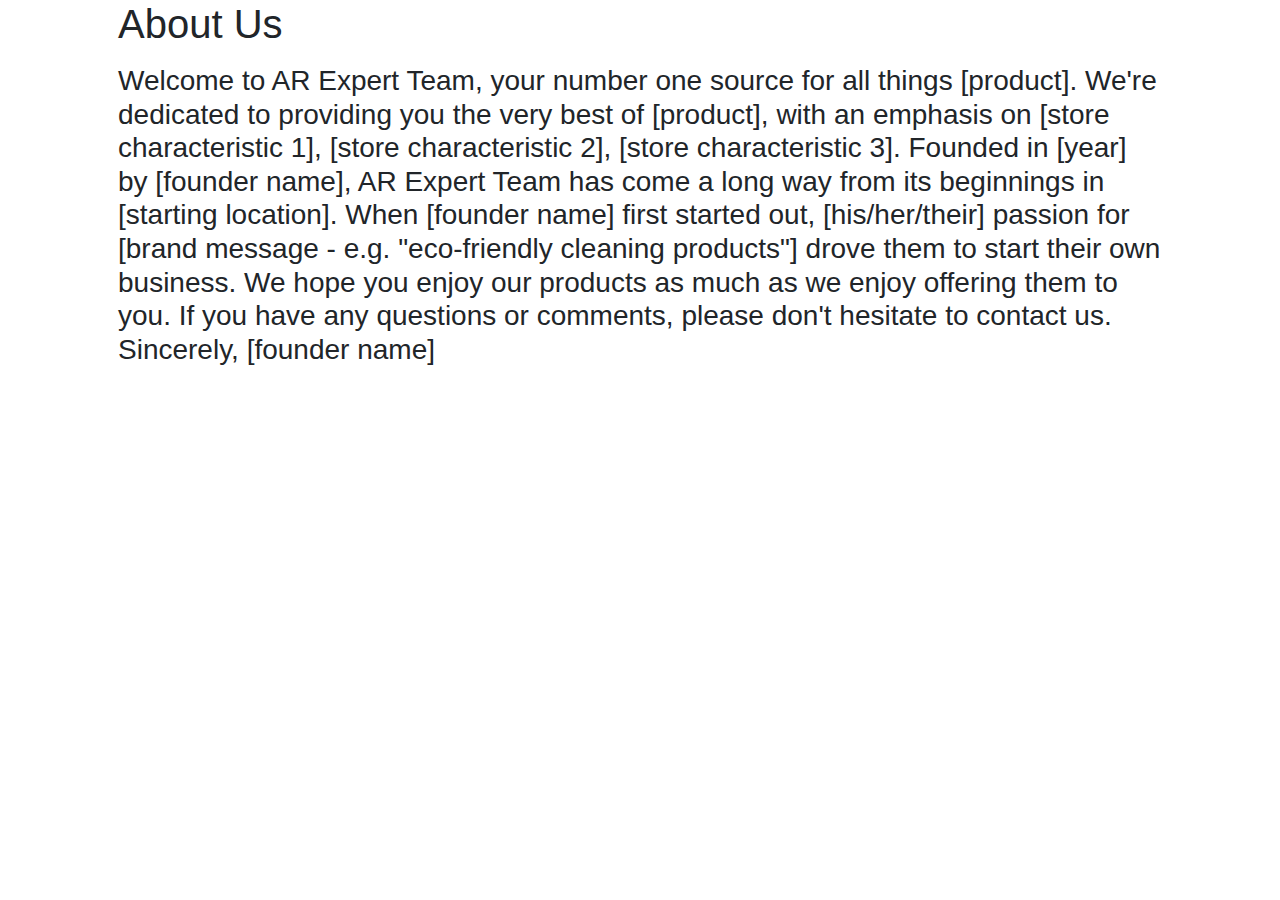
<file: aboutus.html>
<!DOCTYPE html>
<html lang="en">
<head>
  <meta charset="UTF-8">
  <meta name="viewport" content="width=device-width, initial-scale=1.0">
  <meta http-equiv="X-UA-Compatible" content="ie=edge">
  <link media="all" type="text/css" rel="stylesheet" href="https://stackpath.bootstrapcdn.com/bootstrap/4.4.1/css/bootstrap.min.css">
  <title>AboutUs</title>
</head>
<body>

  <div class="container px-5 py-24 mx-auto flex">

    <div class="lg:w-1/3 md:w-1/2 bg-white rounded-lg p-8 flex flex-col md:ml-auto w-full mt-10 md:mt-0 relative z-10 shadow-md">
      <h1>About Us</h1>
      <p><h3>Welcome to AR Expert Team, your number one source for all things [product]. We're dedicated to providing you the very best of [product], with an emphasis on [store characteristic 1], [store characteristic 2], [store characteristic 3].

Founded in [year] by [founder name], AR Expert Team has come a long way from its beginnings in [starting location]. When [founder name] first started out, [his/her/their] passion for [brand message - e.g. "eco-friendly cleaning products"] drove them to start their own business.

We hope you enjoy our products as much as we enjoy offering them to you. If you have any questions or comments, please don't hesitate to contact us.

Sincerely,

[founder name]</h3></p>

  </div>
</section>
</body>
</html>
</file>
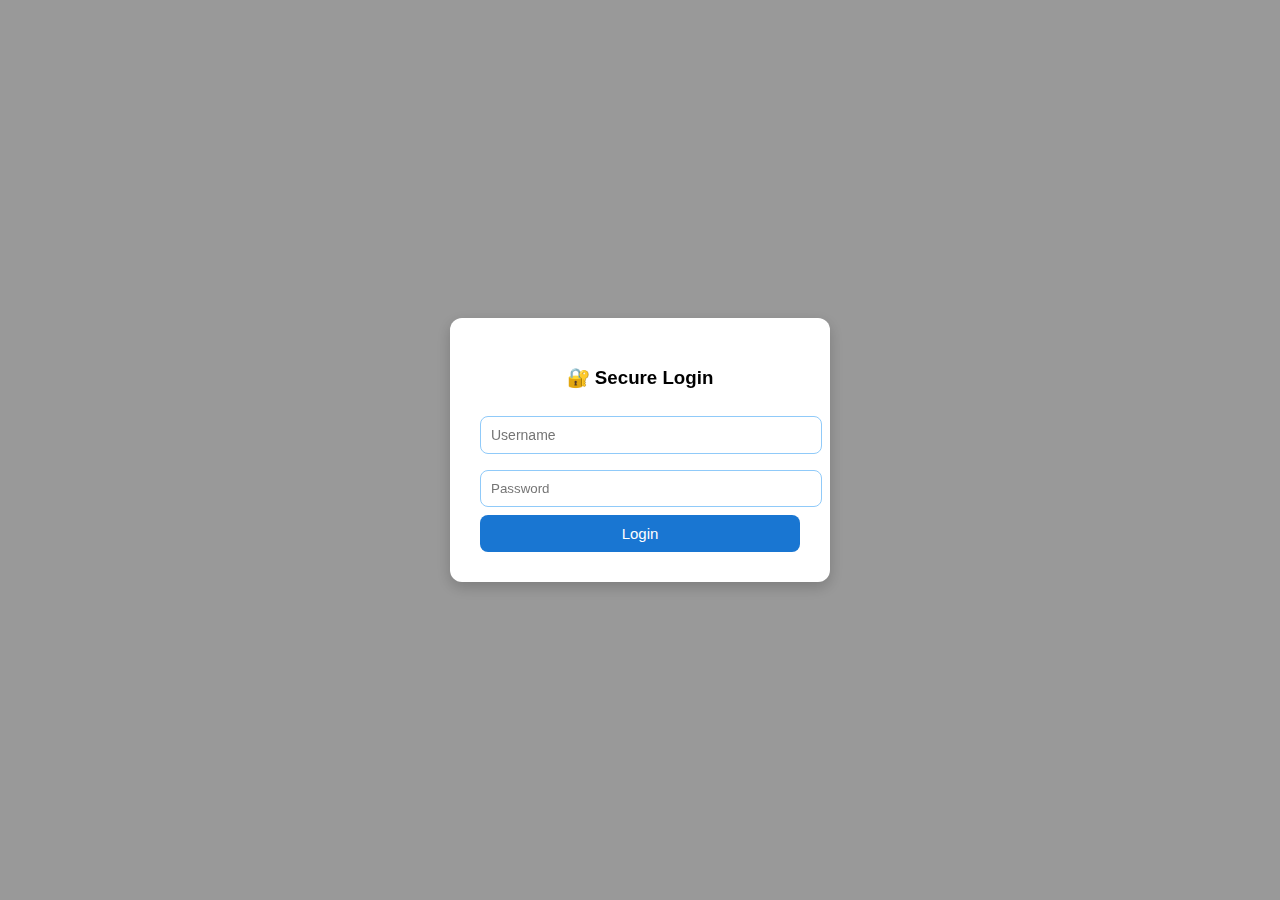
<file: lakharasamaj/houseinquiry.html>
<!DOCTYPE html>
<html lang="en">
<head>
<meta charset="UTF-8">
<title>Student Portal (Secure Login)</title>
<meta name="viewport" content="width=device-width, initial-scale=1">
<style>
  body {
    font-family: "Segoe UI", sans-serif;
    background: linear-gradient(135deg, #e3f2fd, #bbdefb);
    margin: 0;
    padding: 0;
  }

  /* ====== LOGIN MODAL ====== */
  #loginModal {
    position: fixed;
    top: 0; left: 0;
    width: 100%; height: 100%;
    background: rgba(0,0,0,0.4);
    display: flex;
    align-items: center;
    justify-content: center;
    z-index: 1000;
  }
  #loginBox {
    background: white;
    padding: 30px;
    border-radius: 12px;
    width: 320px;
    text-align: center;
    box-shadow: 0 5px 15px rgba(0,0,0,0.2);
  }
  #loginBox input {
    width: 100%;
    padding: 10px;
    margin: 8px 0;
    border: 1px solid #90caf9;
    border-radius: 8px;
  }
  #loginBox button {
    background: #1976d2;
    color: white;
    border: none;
    padding: 10px;
    width: 100%;
    border-radius: 8px;
    cursor: pointer;
    transition: 0.3s;
  }
  #loginBox button:hover {
    background: #0d47a1;
  }

  /* ====== MAIN CONTAINER ====== */
  .container {
    max-width: 450px;
    background: #fff;
    margin: 40px auto;
    padding: 25px 30px;
    border-radius: 15px;
    box-shadow: 0 5px 15px rgba(0,0,0,0.15);
    display: none; /* Hidden until login */
  }
  h2 {
    text-align: center;
    color: #1565c0;
    margin-bottom: 20px;
  }
  form, .search-section {
    display: flex;
    flex-direction: column;
    gap: 12px;
  }
  input[type="text"], input[type="date"], input[type="file"] {
    padding: 10px;
    border: 1px solid #90caf9;
    border-radius: 8px;
    font-size: 14px;
  }
  button {
    background: #1976d2;
    color: #fff;
    border: none;
    padding: 12px;
    border-radius: 8px;
    font-size: 15px;
    cursor: pointer;
    transition: 0.3s;
  }
  button:hover {
    background: #0d47a1;
  }
  hr { margin: 25px 0; border: 0; border-top: 2px solid #e3f2fd; }

  #output {
    margin-top: 20px;
    background: #e3f2fd;
    border-radius: 10px;
    padding: 15px;
    font-size: 14px;
  }
  img {
    border-radius: 8px;
    margin-top: 8px;
  }

  /* Progress bar */
  #progress {
    width: 0%;
    height: 5px;
    background: #2196f3;
    border-radius: 5px;
    transition: width 0.4s ease;
    margin-top: 8px;
  }
  .progress-container {
    width: 100%;
    background: #cfe2ff;
    border-radius: 5px;
    overflow: hidden;
    margin-top: 5px;
  }

  @media (max-width: 600px) {
    .container { margin: 20px; padding: 20px; }
    h2 { font-size: 20px; }
    button { font-size: 14px; padding: 10px; }
  }
</style>
</head>
<body>

<!-- 🟢 LOGIN MODAL -->
<div id="loginModal">
  <div id="loginBox">
    <h3>🔐 Secure Login</h3>
    <input type="text" id="username" placeholder="Username" required>
    <input type="password" id="password" placeholder="Password" required>
    <button onclick="checkLogin()">Login</button>
  </div>
</div>

<!-- 🟢 MAIN PAGE CONTENT -->
<div class="container" id="mainContent">
  <h2>Student Portal</h2>

  <form id="uploadForm">
    <input type="text" id="name" placeholder="Name" required>
    <input type="text" id="fathername" placeholder="Father Name">
    <input type="date" id="dob">
    <input type="text" id="adharno" placeholder="Aadhaar No" required>
    <input type="text" id="mobile" placeholder="Mobile No">
    <input type="file" id="photo" accept="image/*">
    <input type="file" id="pdf" accept="application/pdf">
    <button type="button" onclick="addData()">➕ Add Data</button>
    <div class="progress-container"><div id="progress"></div></div>
  </form>

  <hr>

  <div class="search-section">
    <input type="text" id="searchAdhar" placeholder="Enter Aadhaar No">
    <button onclick="searchData()">🔍 Search</button>
  </div>

  <div id="output"></div>
</div>

<script>
const api = "https://script.google.com/macros/s/AKfycbxzwiCoiXbFF_k8DqMu9UK6R_SMBdU4CSjocA94ihXJ8QmLWAuw94S-EjHQyzhhRzLUpA/exec";
const progressBar = document.getElementById("progress");

/* 🔐 LOGIN SYSTEM */
async function checkLogin() {
  const user = document.getElementById("username").value.trim();
  const pass = document.getElementById("password").value.trim();

  if (!user || !pass) return alert("Enter both username and password!");

  try {
    const res = await fetch(api, {
      method: "POST",
      body: JSON.stringify({ action: "login", username: user, password: pass })
    });
    const data = await res.json();

    if (data.success) {
      document.getElementById("loginModal").style.display = "none";
      document.getElementById("mainContent").style.display = "block";
    } else {
      alert("Invalid credentials! Please try again.");
    }
  } catch (err) {
    alert("Login error: " + err.message);
  }
}

/* 🔄 Progress Bar */
function startProgress() {
  progressBar.style.width = "10%";
  setTimeout(() => progressBar.style.width = "60%", 100);
}
function endProgress() {
  progressBar.style.width = "100%";
  setTimeout(() => progressBar.style.width = "0%", 800);
}

/* 🟢 Aadhaar Input Mask */
document.addEventListener("DOMContentLoaded", () => {
  const adharInput = document.getElementById("adharno");
  const searchAdharInput = document.getElementById("searchAdhar");
  const applyMask = input => {
    input.addEventListener("input", e => {
      let value = e.target.value.replace(/\D/g, "");
      if (value.length > 12) value = value.slice(0, 12);
      const parts = [];
      for (let i = 0; i < value.length; i += 4) parts.push(value.slice(i, i + 4));
      e.target.value = parts.join("-");
    });
  };
  if (adharInput) applyMask(adharInput);
  if (searchAdharInput) applyMask(searchAdharInput);
});


// 🟢 Add Data
async function addData() {
  try {
    startProgress();

    const photo = document.getElementById("photo").files[0];
    const pdf = document.getElementById("pdf").files[0];
    const toBase64 = f => new Promise((r, j) => {
      const reader = new FileReader();
      reader.onload = () => r(reader.result);
      reader.onerror = j;
      reader.readAsDataURL(f);
    });

    const body = {
      action: "add",
      name: document.getElementById("name").value.trim(),
      fathername: document.getElementById("fathername").value.trim(),
      dob: document.getElementById("dob").value,
      adharno: document.getElementById("adharno").value.replace(/\D/g, ""), // mask remove
      mobile: document.getElementById("mobile").value.trim(),
      photoBase64: photo ? await toBase64(photo) : "",
      pdfBase64: pdf ? await toBase64(pdf) : "",
    };

    const res = await fetch(api, { method: "POST", body: JSON.stringify(body) });
    const data = await res.json();
    alert(data.message || data.error);

    // ✅ Reset form after insert
    document.getElementById("name").value = "";
    document.getElementById("fathername").value = "";
    document.getElementById("dob").value = "";
    document.getElementById("adharno").value = "";
    document.getElementById("mobile").value = "";
    document.getElementById("photo").value = "";
    document.getElementById("pdf").value = "";

  } catch (err) {
    alert("Error: " + err.message);
  } finally {
    endProgress();
  }
}

// 🔍 Search Data
async function searchData() {
  try {
    startProgress();
    const adhar = document.getElementById("searchAdhar").value.replace(/\D/g, "");
    if (!adhar) return alert("Please enter Aadhaar number!");

    const res = await fetch(api, {
      method: "POST",
      body: JSON.stringify({ action: "search", adharno: adhar })
    });
    const data = await res.json();

    if (!data.success) return alert(data.error);

    const r = data.record;
    let dobValue = r.dob;
    if (dobValue) {
      const dateObj = new Date(dobValue);
      dateObj.setDate(dateObj.getDate() + 1);
      dobValue = dateObj.toISOString().split("T")[0];
    }

    document.getElementById("output").innerHTML = `
      <div class="result-card">
        <p><b>Name:</b> <input id="up_name" value="${r.name}"></p>
        <p><b>Father:</b> <input id="up_father" value="${r.fathername}"></p>
        <p><b>DOB:</b> <input type="date" id="up_dob" value="${dobValue}"></p>
        <p><b>Mobile:</b> <input id="up_mobile" value="${r.mobile}"></p>
        <img src="${r.photoUrl}" width="100" alt="photo"><br>
        <a href="${r.pdfUrl}" target="_blank">📄 View PDF</a><br><br>
        <input type="file" id="newPhoto"><br>
        <input type="file" id="newPDF"><br><br>
        <button onclick="updateData('${r.adharno}')">🔁 Update</button>
        <button onclick="deleteData('${r.adharno}')">🗑️ Delete</button>
      </div>
    `;
  } catch (err) {
    alert("Error: " + err.message);
  } finally {
    endProgress();
  }
}

// 🔁 Update Data
async function updateData(adharno) {
  try {
    startProgress();
    const toBase64 = f => new Promise((r, j) => {
      const reader = new FileReader();
      reader.onload = () => r(reader.result);
      reader.onerror = j;
      reader.readAsDataURL(f);
    });

    const photoFile = document.getElementById("newPhoto").files[0];
    const pdfFile = document.getElementById("newPDF").files[0];

    const body = {
      action: "update",
      adharno,
      name: document.getElementById("up_name").value.trim(),
      fathername: document.getElementById("up_father").value.trim(),
      dob: document.getElementById("up_dob").value,
      mobile: document.getElementById("up_mobile").value.trim(),
      photoBase64: photoFile ? await toBase64(photoFile) : "",
      pdfBase64: pdfFile ? await toBase64(pdfFile) : "",
    };

    const res = await fetch(api, { method: "POST", body: JSON.stringify(body) });
    const data = await res.json();
    alert(data.message || data.error);

    // ✅ Clear update form after success
    document.getElementById("output").innerHTML = "";
    document.getElementById("searchAdhar").value = "";

  } catch (err) {
    alert("Error: " + err.message);
  } finally {
    endProgress();
  }
}

// 🗑️ Delete Data
async function deleteData(adharno) {
  if (!confirm("Delete permanently?")) return;
  try {
    startProgress();
    const res = await fetch(api, {
      method: "POST",
      body: JSON.stringify({ action: "delete", adharno })
    });
    const data = await res.json();
    alert(data.message || data.error);
    document.getElementById("output").innerHTML = "";
    document.getElementById("searchAdhar").value = "";
  } catch (err) {
    alert("Error: " + err.message);
  } finally {
    endProgress();
  }
}
</script>
</body>
</html>
</file>
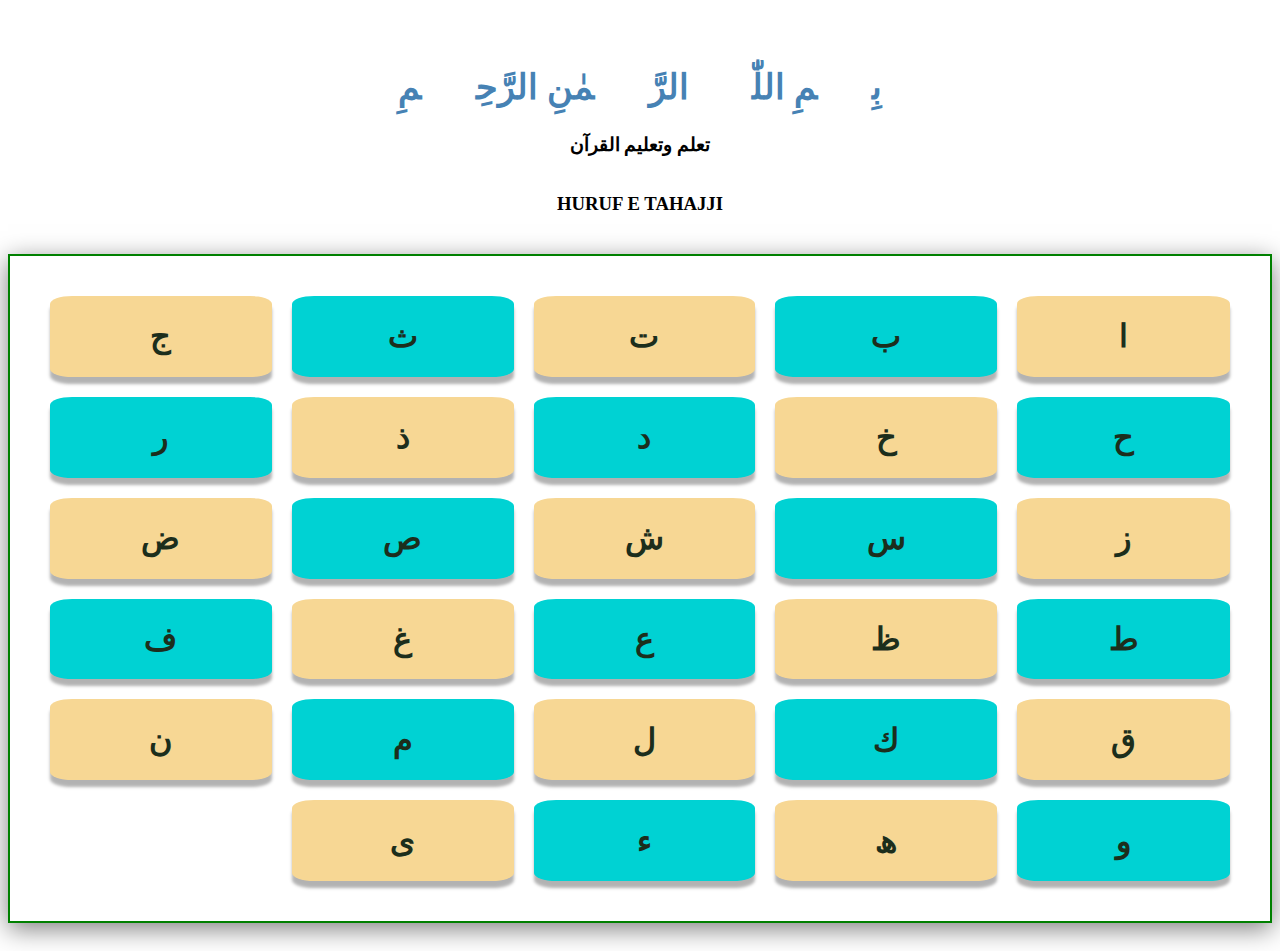
<file: lakharasamaj/Hurufe.html>
<!DOCTYPE html>
<html lang="en">
<head>
    <meta charset="UTF-8">
    <meta name="viewport" content="width=device-width, initial-scale=1.0">
    <title>Hurufe Tahajji</title>
    <style>

    /* end for check your receipt */
    :root{
      --main-color: #10ac84;
      --sec-color: green;
      --tahjji-one : #f7d794;
      --tahjji-two : #00d2d3;
      --tahjjiback :#c8d6e5;
      --heading-two :#4682b4;
    }

    
    .services{
        background-size: 1000px;
        background-position: center;
    }
    .services-heading{
        margin-top: 60px;
        display: flex;
        justify-content: center;
        align-items: center;
        text-align: center;
        flex-direction: column;
    }
    .services-heading h2:hover {
        color: red;
        cursor: pointer;
    }
    .services-heading h2{
        line-height: 55px;
        font-size: 2.2rem;
        color:var(--heading-two);
        letter-spacing: 1px;
        font-weight: 700;
        margin: 0px;
    }
    .services-heading p{
        font-size: 1rem;
        color:#777474;
        width:50%;
    }
   
       
    
    /* Add Zoom Animation */
    .animate {
      -webkit-animation: animatezoom 0.6s;
      animation: animatezoom 0.6s;
    }
    
    .hurufetahajji{
      /* background: var(--tahjjiback); */
      width: auto;
      top: 0;
      margin: 20px auto;
      box-shadow: 0 .4rem 1.5rem rgba(0,0,0,.5);
      padding: 40px 40px 40px 40px;
      display: grid;
      grid-template-columns: repeat(5, minmax(auto, 250px));
      align-items: center;
      justify-content: center;
        /* grid-template-rows: repeat(4, 45px); */
      /* grid-template-row: repeat(4,minmax(177px,177px,177px,177px)); */
    
      grid-gap: 20px;
      text-align: center;
      /* grid-auto-rows: 1.58; */
      /* justify-content:  space-between;*/
      border: 2px solid var(--sec-color);
    
    }
    #image1{
      position: absolute;
      top: 0;
      left: 0;
      background-image: url("https://jahid6292.github.io/aetmyweb/fezanech/makhariz/1aleef.png");
      background-repeat: no-repeat;
      background-size: auto;
      background-size:  cover;
      object-fit: contain;
      /* width: 150px;
      height: 150px; */
      /* transform: rotate(0deg); */
      transition: all ease 0.9s;
    }
    
    .thstyle:hover #image1{
      font-size: 20px;
      color:white;
      width: 150px;
      height: 150px;
      transform-origin: top center;
      /* transform: perspective(800px) rotateY(10deg) translate3d(0px, -50px, 5px); */
      transform: perspective(800px) scale(1.5) rotate(180deg);
      box-shadow: 0 .4rem 1.5rem rgba(0,0,0,.5);
      border-radius: 10%;
      opacity: 1;
    
    }
    
    #image2{
      position: absolute;
      top: 0;
      left: 0;
      background-image: url("https://jahid6292.github.io/aetmyweb/fezanech/makhariz/2baa.png");
      background-repeat: no-repeat;
      background-size: auto;
      background-size:  cover;
      object-fit: contain;
      /* width: 150px;
      height: 150px; */
      /* transform: rotate(0deg); */
      transition: all ease 0.9s;
    }
    
    .thstyle:hover #image2{
      font-size: 20px;
      color:white;
      width: 150px;
      height: 150px;
      transform-origin: top center;
      /* transform: perspective(800px) rotateY(10deg) translate3d(0px, -50px, 5px); */
      transform: perspective(800px) scale(1.5) rotate(180deg);
      box-shadow: 0 .4rem 1.5rem rgba(0,0,0,.5);
      border-radius: 10%;
      opacity: 1;
    
    }
    
    
    #image3{
      position: absolute;
      top: 0;
      left: 0;
      background-image: url("https://jahid6292.github.io/aetmyweb/fezanech/makhariz/3taa.png");
      background-repeat: no-repeat;
      background-size: auto;
      background-size:  cover;
      object-fit: contain;
      /* width: 150px;
      height: 150px; */
      /* transform: rotate(0deg); */
      transition: all ease 0.9s;
    }
    
    .thstyle:hover #image3{
      font-size: 20px;
      color:white;
      width: 150px;
      height: 150px;
      transform-origin: top center;
      /* transform: perspective(800px) rotateY(10deg) translate3d(0px, -50px, 5px); */
      transform: perspective(800px) scale(1.5) rotate(180deg);
      box-shadow: 0 .4rem 1.5rem rgba(0,0,0,.5);
      border-radius: 10%;
      opacity: 1;
    
    }
    
    
    #image4{
      position: absolute;
      top: 0;
      left: 0;
      background-image: url("https://jahid6292.github.io/aetmyweb/fezanech/makhariz/4thaa.png");
      background-repeat: no-repeat;
      background-size: auto;
      background-size:  cover;
      object-fit: contain;
      /* width: 150px;
      height: 150px; */
      /* transform: rotate(0deg); */
      transition: all ease 0.9s;
    }
    
    .thstyle:hover #image4{
      font-size: 20px;
      color:white;
      width: 150px;
      height: 150px;
      transform-origin: top center;
      /* transform: perspective(800px) rotateY(10deg) translate3d(0px, -50px, 5px); */
      transform: perspective(800px) scale(1.5) rotate(180deg);
      box-shadow: 0 .4rem 1.5rem rgba(0,0,0,.5);
      border-radius: 10%;
      opacity: 1;
    
    }
    
    
    #image5{
      position: absolute;
      top: 0;
      left: 0;
      background-image: url("https://jahid6292.github.io/aetmyweb/fezanech/makhariz/5zeem.png");
      background-repeat: no-repeat;
      background-size: auto;
      background-size:  cover;
      object-fit: contain;
      /* width: 150px;
      height: 150px; */
      /* transform: rotate(0deg); */
      transition: all ease 0.9s;
    }
    
    .thstyle:hover #image5{
      font-size: 20px;
      color:white;
      width: 150px;
      height: 150px;
      transform-origin: top center;
      /* transform: perspective(800px) rotateY(10deg) translate3d(0px, -50px, 5px); */
      transform: perspective(800px) scale(1.5) rotate(180deg);
      box-shadow: 0 .4rem 1.5rem rgba(0,0,0,.5);
      border-radius: 10%;
      opacity: 1;
    
    }
    
    
    #image6{
      position: absolute;
      top: 0;
      left: 0;
      background-image: url("https://jahid6292.github.io/aetmyweb/fezanech/makhariz/6haa.png");
      background-repeat: no-repeat;
      background-size: auto;
      background-size:  cover;
      object-fit: contain;
      /* width: 150px;
      height: 150px; */
      /* transform: rotate(0deg); */
      transition: all ease 0.9s;
    }
    
    .thstyle:hover #image6{
      font-size: 20px;
      color:white;
      width: 150px;
      height: 150px;
      transform-origin: top center;
      /* transform: perspective(800px) rotateY(10deg) translate3d(0px, -50px, 5px); */
      transform: perspective(800px) scale(1.5) rotate(180deg);
      box-shadow: 0 .4rem 1.5rem rgba(0,0,0,.5);
      border-radius: 10%;
      opacity: 1;
    
    }
    
    
    #image7{
      position: absolute;
      top: 0;
      left: 0;
      background-image: url("https://jahid6292.github.io/aetmyweb/fezanech/makhariz/7khaa.png");
      background-repeat: no-repeat;
      background-size: auto;
      background-size:  cover;
      object-fit: contain;
      /* width: 150px;
      height: 150px; */
      /* transform: rotate(0deg); */
      transition: all ease 0.9s;
    }
    
    .thstyle:hover #image7{
      font-size: 20px;
      color:white;
      width: 150px;
      height: 150px;
      transform-origin: top center;
      /* transform: perspective(800px) rotateY(10deg) translate3d(0px, -50px, 5px); */
      transform: perspective(800px) scale(1.5) rotate(180deg);
      box-shadow: 0 .4rem 1.5rem rgba(0,0,0,.5);
      border-radius: 10%;
      opacity: 1;
    
    }
    
    
    #image8{
      position: absolute;
      top: 0;
      left: 0;
      background-image: url("https://jahid6292.github.io/aetmyweb/fezanech/makhariz/8daal.png");
      background-repeat: no-repeat;
      background-size: auto;
      background-size:  cover;
      object-fit: contain;
      /* width: 150px;
      height: 150px; */
      /* transform: rotate(0deg); */
      transition: all ease 0.9s;
    }
    
    .thstyle:hover #image8{
      font-size: 20px;
      color:white;
      width: 150px;
      height: 150px;
      transform-origin: top center;
      /* transform: perspective(800px) rotateY(10deg) translate3d(0px, -50px, 5px); */
      transform: perspective(800px) scale(1.5) rotate(180deg);
      box-shadow: 0 .4rem 1.5rem rgba(0,0,0,.5);
      border-radius: 10%;
      opacity: 1;
    
    }
    
    
    #image9{
      position: absolute;
      top: 0;
      left: 0;
      background-image: url("https://jahid6292.github.io/aetmyweb/fezanech/makhariz/9zaa.png");
      background-repeat: no-repeat;
      background-size: auto;
      background-size:  cover;
      object-fit: contain;
      /* width: 150px;
      height: 150px; */
      /* transform: rotate(0deg); */
      transition: all ease 0.9s;
    }
    
    .thstyle:hover #image9{
      font-size: 20px;
      color:white;
      width: 150px;
      height: 150px;
      transform-origin: top center;
      /* transform: perspective(800px) rotateY(10deg) translate3d(0px, -50px, 5px); */
      transform: perspective(800px) scale(1.5) rotate(180deg);
      box-shadow: 0 .4rem 1.5rem rgba(0,0,0,.5);
      border-radius: 10%;
      opacity: 1;
    
    }
    
    
    #image10{
      position: absolute;
      top: 0;
      left: 0;
      background-image: url("https://jahid6292.github.io/aetmyweb/fezanech/makhariz/91raa.png");
      background-repeat: no-repeat;
      background-size: auto;
      background-size:  cover;
      object-fit: contain;
      /* width: 150px;
      height: 150px; */
      /* transform: rotate(0deg); */
      transition: all ease 0.9s;
    }
    
    .thstyle:hover #image10{
      font-size: 20px;
      color:white;
      width: 150px;
      height: 150px;
      transform-origin: top center;
      /* transform: perspective(800px) rotateY(10deg) translate3d(0px, -50px, 5px); */
      transform: perspective(800px) scale(1.5) rotate(180deg);
      box-shadow: 0 .4rem 1.5rem rgba(0,0,0,.5);
      border-radius: 10%;
      opacity: 1;
    
    }
    
    #image11{
      position: absolute;
      top: 0;
      left: 0;
      background-image: url("https://jahid6292.github.io/aetmyweb/fezanech/makhariz/92jhee.png");
      background-repeat: no-repeat;
      background-size: auto;
      background-size:  cover;
      object-fit: contain;
      /* width: 150px;
      height: 150px; */
      /* transform: rotate(0deg); */
      transition: all ease 0.9s;
    }
    
    .thstyle:hover #image11{
      font-size: 20px;
      color:white;
      width: 150px;
      height: 150px;
      transform-origin: top center;
      /* transform: perspective(800px) rotateY(10deg) translate3d(0px, -50px, 5px); */
      transform: perspective(800px) scale(1.5) rotate(180deg);
      box-shadow: 0 .4rem 1.5rem rgba(0,0,0,.5);
      border-radius: 10%;
      opacity: 1;
    
    }
    
    #image12{
      position: absolute;
      top: 0;
      left: 0;
      background-image: url("https://jahid6292.github.io/aetmyweb/fezanech/makhariz/93seen.png");
      background-repeat: no-repeat;
      background-size: auto;
      background-size:  cover;
      object-fit: contain;
      /* width: 150px;
      height: 150px; */
      /* transform: rotate(0deg); */
      transition: all ease 0.9s;
    }
    
    .thstyle:hover #image12{
      font-size: 20px;
      color:white;
      width: 150px;
      height: 150px;
      transform-origin: top center;
      /* transform: perspective(800px) rotateY(10deg) translate3d(0px, -50px, 5px); */
      transform: perspective(800px) scale(1.5) rotate(180deg);
      box-shadow: 0 .4rem 1.5rem rgba(0,0,0,.5);
      border-radius: 10%;
      opacity: 1;
    
    }
    
    #image13{
      position: absolute;
      top: 0;
      left: 0;
      background-image: url("https://jahid6292.github.io/aetmyweb/fezanech/makhariz/94sheen.png");
      background-repeat: no-repeat;
      background-size: auto;
      background-size:  cover;
      object-fit: contain;
      /* width: 150px;
      height: 150px; */
      /* transform: rotate(0deg); */
      transition: all ease 0.9s;
    }
    
    .thstyle:hover #image13{
      font-size: 20px;
      color:white;
      width: 150px;
      height: 150px;
      transform-origin: top center;
      /* transform: perspective(800px) rotateY(10deg) translate3d(0px, -50px, 5px); */
      transform: perspective(800px) scale(1.5) rotate(180deg);
      box-shadow: 0 .4rem 1.5rem rgba(0,0,0,.5);
      border-radius: 10%;
      opacity: 1;
    
    }
    
    #image14{
      position: absolute;
      top: 0;
      left: 0;
      background-image: url("https://jahid6292.github.io/aetmyweb/fezanech/makhariz/95suad.png");
      background-repeat: no-repeat;
      background-size: auto;
      background-size:  cover;
      object-fit: contain;
      /* width: 150px;
      height: 150px; */
      /* transform: rotate(0deg); */
      transition: all ease 0.9s;
    }
    
    .thstyle:hover #image14{
      font-size: 20px;
      color:white;
      width: 150px;
      height: 150px;
      transform-origin: top center;
      /* transform: perspective(800px) rotateY(10deg) translate3d(0px, -50px, 5px); */
      transform: perspective(800px) scale(1.5) rotate(180deg);
      box-shadow: 0 .4rem 1.5rem rgba(0,0,0,.5);
      border-radius: 10%;
      opacity: 1;
    
    }
    
    #image15{
      position: absolute;
      top: 0;
      left: 0;
      background-image: url("https://jahid6292.github.io/aetmyweb/fezanech/makhariz/96duad.png");
      background-repeat: no-repeat;
      background-size: auto;
      background-size:  cover;
      object-fit: contain;
      /* width: 150px;
      height: 150px; */
      /* transform: rotate(0deg); */
      transition: all ease 0.9s;
    }
    
    .thstyle:hover #image15{
      font-size: 20px;
      color:white;
      width: 150px;
      height: 150px;
      transform-origin: top center;
      /* transform: perspective(800px) rotateY(10deg) translate3d(0px, -50px, 5px); */
      transform: perspective(800px) scale(1.5) rotate(180deg);
      box-shadow: 0 .4rem 1.5rem rgba(0,0,0,.5);
      border-radius: 10%;
      opacity: 1;
    
    }
    
    #image16{
      position: absolute;
      top: 0;
      left: 0;
      background-image: url("https://jahid6292.github.io/aetmyweb/fezanech/makhariz/97taan.png");
      background-repeat: no-repeat;
      background-size: auto;
      background-size:  cover;
      object-fit: contain;
      /* width: 150px;
      height: 150px; */
      /* transform: rotate(0deg); */
      transition: all ease 0.9s;
    }
    
    .thstyle:hover #image16{
      font-size: 20px;
      color:white;
      width: 150px;
      height: 150px;
      transform-origin: top center;
      /* transform: perspective(800px) rotateY(10deg) translate3d(0px, -50px, 5px); */
      transform: perspective(800px) scale(1.5) rotate(180deg);
      box-shadow: 0 .4rem 1.5rem rgba(0,0,0,.5);
      border-radius: 10%;
      opacity: 1;
    
    }
    
    #image17{
      position: absolute;
      top: 0;
      left: 0;
      background-image: url("https://jahid6292.github.io/aetmyweb/fezanech/makhariz/98zhaa.png");
      background-repeat: no-repeat;
      background-size: auto;
      background-size:  cover;
      object-fit: contain;
      /* width: 150px;
      height: 150px; */
      /* transform: rotate(0deg); */
      transition: all ease 0.9s;
    }
    
    .thstyle:hover #image17{
      font-size: 20px;
      color:white;
      width: 150px;
      height: 150px;
      transform-origin: top center;
      /* transform: perspective(800px) rotateY(10deg) translate3d(0px, -50px, 5px); */
      transform: perspective(800px) scale(1.5) rotate(180deg);
      box-shadow: 0 .4rem 1.5rem rgba(0,0,0,.5);
      border-radius: 10%;
      opacity: 1;
    
    }
    
    #image18{
      position: absolute;
      top: 0;
      left: 0;
      background-image: url("https://jahid6292.github.io/aetmyweb/fezanech/makhariz/99aen.png");
      background-repeat: no-repeat;
      background-size: auto;
      background-size:  cover;
      object-fit: contain;
      /* width: 150px;
      height: 150px; */
      /* transform: rotate(0deg); */
      transition: all ease 0.9s;
    }
    
    .thstyle:hover #image18{
      font-size: 20px;
      color:white;
      width: 150px;
      height: 150px;
      transform-origin: top center;
      /* transform: perspective(800px) rotateY(10deg) translate3d(0px, -50px, 5px); */
      transform: perspective(800px) scale(1.5) rotate(180deg);
      box-shadow: 0 .4rem 1.5rem rgba(0,0,0,.5);
      border-radius: 10%;
      opacity: 1;
    
    }
    
    #image19{
      position: absolute;
      top: 0;
      left: 0;
      background-image: url("https://jahid6292.github.io/aetmyweb/fezanech/makhariz/991gain.png");
      background-repeat: no-repeat;
      background-size: auto;
      background-size:  cover;
      object-fit: contain;
      /* width: 150px;
      height: 150px; */
      /* transform: rotate(0deg); */
      transition: all ease 0.9s;
    }
    
    .thstyle:hover #image19{
      font-size: 20px;
      color:white;
      width: 150px;
      height: 150px;
      transform-origin: top center;
      /* transform: perspective(800px) rotateY(10deg) translate3d(0px, -50px, 5px); */
      transform: perspective(800px) scale(1.5) rotate(180deg);
      box-shadow: 0 .4rem 1.5rem rgba(0,0,0,.5);
      border-radius: 10%;
      opacity: 1;
    
    }
    
    #image20{
      position: absolute;
      top: 0;
      left: 0;
      background-image: url("https://jahid6292.github.io/aetmyweb/fezanech/makhariz/992faa.png");
      background-repeat: no-repeat;
      background-size: auto;
      background-size:  cover;
      object-fit: contain;
      /* width: 150px;
      height: 150px; */
      /* transform: rotate(0deg); */
      transition: all ease 0.9s;
    }
    
    .thstyle:hover #image20{
      font-size: 20px;
      color:white;
      width: 150px;
      height: 150px;
      transform-origin: top center;
      /* transform: perspective(800px) rotateY(10deg) translate3d(0px, -50px, 5px); */
      transform: perspective(800px) scale(1.5) rotate(180deg);
      box-shadow: 0 .4rem 1.5rem rgba(0,0,0,.5);
      border-radius: 10%;
      opacity: 1;
    
    }
    
    #image21{
      position: absolute;
      top: 0;
      left: 0;
      background-image: url("https://jahid6292.github.io/aetmyweb/fezanech/makhariz/993quaf.png");
      background-repeat: no-repeat;
      background-size: auto;
      background-size:  cover;
      object-fit: contain;
      /* width: 150px;
      height: 150px; */
      /* transform: rotate(0deg); */
      transition: all ease 0.9s;
    }
    
    .thstyle:hover #image21{
      font-size: 20px;
      color:white;
      width: 150px;
      height: 150px;
      transform-origin: top center;
      /* transform: perspective(800px) rotateY(10deg) translate3d(0px, -50px, 5px); */
      transform: perspective(800px) scale(1.5) rotate(180deg);
      box-shadow: 0 .4rem 1.5rem rgba(0,0,0,.5);
      border-radius: 10%;
      opacity: 1;
    
    }
    
    #image22{
      position: absolute;
      top: 0;
      left: 0;
      background-image: url("https://jahid6292.github.io/aetmyweb/fezanech/makhariz/994qaaf.png");
      background-repeat: no-repeat;
      background-size: auto;
      background-size:  cover;
      object-fit: contain;
      /* width: 150px;
      height: 150px; */
      /* transform: rotate(0deg); */
      transition: all ease 0.9s;
    }
    
    .thstyle:hover #image22{
      font-size: 20px;
      color:white;
      width: 150px;
      height: 150px;
      transform-origin: top center;
      /* transform: perspective(800px) rotateY(10deg) translate3d(0px, -50px, 5px); */
      transform: perspective(800px) scale(1.5) rotate(180deg);
      box-shadow: 0 .4rem 1.5rem rgba(0,0,0,.5);
      border-radius: 10%;
      opacity: 1;
    
    }
    
    #image23{
      position: absolute;
      top: 0;
      left: 0;
      background-image: url("https://jahid6292.github.io/aetmyweb/fezanech/makhariz/995laam.png");
      background-repeat: no-repeat;
      background-size: auto;
      background-size:  cover;
      object-fit: contain;
      /* width: 150px;
      height: 150px; */
      /* transform: rotate(0deg); */
      transition: all ease 0.9s;
    }
    
    .thstyle:hover #image23{
      font-size: 20px;
      color:white;
      width: 150px;
      height: 150px;
      transform-origin: top center;
      /* transform: perspective(800px) rotateY(10deg) translate3d(0px, -50px, 5px); */
      transform: perspective(800px) scale(1.5) rotate(180deg);
      box-shadow: 0 .4rem 1.5rem rgba(0,0,0,.5);
      border-radius: 10%;
      opacity: 1;
    
    }
    
    #image24{
      position: absolute;
      top: 0;
      left: 0;
      background-image: url("https://jahid6292.github.io/aetmyweb/fezanech/makhariz/996meem.png");
      background-repeat: no-repeat;
      background-size: auto;
      background-size:  cover;
      object-fit: contain;
      /* width: 150px;
      height: 150px; */
      /* transform: rotate(0deg); */
      transition: all ease 0.9s;
    }
    
    .thstyle:hover #image24{
      font-size: 20px;
      color:white;
      width: 150px;
      height: 150px;
      transform-origin: top center;
      /* transform: perspective(800px) rotateY(10deg) translate3d(0px, -50px, 5px); */
      transform: perspective(800px) scale(1.5) rotate(180deg);
      box-shadow: 0 .4rem 1.5rem rgba(0,0,0,.5);
      border-radius: 10%;
      opacity: 1;
    
    }
    
    #image25{
      position: absolute;
      top: 0;
      left: 0;
      background-image: url("https://jahid6292.github.io/aetmyweb/fezanech/makhariz/997noon.png");
      background-repeat: no-repeat;
      background-size: auto;
      background-size:  cover;
      object-fit: contain;
      /* width: 150px;
      height: 150px; */
      /* transform: rotate(0deg); */
      transition: all ease 0.9s;
    }
    
    .thstyle:hover #image25{
      font-size: 20px;
      color:white;
      width: 150px;
      height: 150px;
      transform-origin: top center;
      /* transform: perspective(800px) rotateY(10deg) translate3d(0px, -50px, 5px); */
      transform: perspective(800px) scale(1.5) rotate(180deg);
      box-shadow: 0 .4rem 1.5rem rgba(0,0,0,.5);
      border-radius: 10%;
      opacity: 1;
    
    }
    
    #image26{
      position: absolute;
      top: 0;
      left: 0;
      background-image: url("https://jahid6292.github.io/aetmyweb/fezanech/makhariz/9991waaow.png");
      background-repeat: no-repeat;
      background-size: auto;
      background-size:  cover;
      object-fit: contain;
      /* width: 150px;
      height: 150px; */
      /* transform: rotate(0deg); */
      transition: all ease 0.9s;
    }
    
    .thstyle:hover #image26{
      font-size: 20px;
      color:white;
      width: 150px;
      height: 150px;
      transform-origin: top center;
      /* transform: perspective(800px) rotateY(10deg) translate3d(0px, -50px, 5px); */
      transform: perspective(800px) scale(1.5) rotate(180deg);
      box-shadow: 0 .4rem 1.5rem rgba(0,0,0,.5);
      border-radius: 10%;
      opacity: 1;
    
    }
    
    #image27{
      position: absolute;
      top: 0;
      left: 0;
      background-image: url("https://jahid6292.github.io/aetmyweb/fezanech/makhariz/9991waaow.png");
      background-repeat: no-repeat;
      background-size: auto;
      background-size:  cover;
      object-fit: contain;
      /* width: 150px;
      height: 150px; */
      /* transform: rotate(0deg); */
      transition: all ease 0.9s;
    }
    
    .thstyle:hover #image27{
      font-size: 20px;
      color:white;
      width: 150px;
      height: 150px;
      transform-origin: top center;
      /* transform: perspective(800px) rotateY(10deg) translate3d(0px, -50px, 5px); */
      transform: perspective(800px) scale(1.5) rotate(180deg);
      box-shadow: 0 .4rem 1.5rem rgba(0,0,0,.5);
      border-radius: 10%;
      opacity: 1;
    
    }
    
    #image28{
      position: absolute;
      top: 0;
      left: 0;
      background-image: url("https://jahid6292.github.io/aetmyweb/fezanech/makhariz/998dochashmiha.png");
      background-repeat: no-repeat;
      background-size: auto;
      background-size:  cover;
      object-fit: contain;
      /* width: 150px;
      height: 150px; */
      /* transform: rotate(0deg); */
      transition: all ease 0.9s;
    }
    
    .thstyle:hover #image28{
      font-size: 20px;
      color:white;
      width: 150px;
      height: 150px;
      transform-origin: top center;
      /* transform: perspective(800px) rotateY(10deg) translate3d(0px, -50px, 5px); */
      transform: perspective(800px) scale(1.5) rotate(180deg);
      box-shadow: 0 .4rem 1.5rem rgba(0,0,0,.5);
      border-radius: 10%;
      opacity: 1;
    
    }
    
    #image29{
      position: absolute;
      top: 0;
      left: 0;
      background-image: url("https://jahid6292.github.io/aetmyweb/fezanech/makhariz/999hamza.png");
      background-repeat: no-repeat;
      background-size: auto;
      background-size:  cover;
      object-fit: contain;
      /* width: 150px;
      height: 150px; */
      /* transform: rotate(0deg); */
      transition: all ease 0.9s;
    }
    
    .thstyle:hover #image29{
      font-size: 20px;
      color:white;
      width: 150px;
      height: 150px;
      transform-origin: top center;
      /* transform: perspective(800px) rotateY(10deg) translate3d(0px, -50px, 5px); */
      transform: perspective(800px) scale(1.5) rotate(180deg);
      box-shadow: 0 .4rem 1.5rem rgba(0,0,0,.5);
      border-radius: 10%;
      opacity: 1;
    
    }
    #image30{
      position: absolute;
      top: 0;
      left: 0;
      background-image: url("https://jahid6292.github.io/aetmyweb/fezanech/makhariz/9992yaa(gairmadda).png");
      background-repeat: no-repeat;
      background-size: auto;
      background-size:  cover;
      object-fit: contain;
      /* width: 150px;
      height: 150px; */
      /* transform: rotate(0deg); */
      transition: all ease 0.9s;
    }
    
    .thstyle:hover #image30{
      font-size: 20px;
      color:white;
      width: 150px;
      height: 150px;
      transform-origin: top center;
      /* transform: perspective(800px) rotateY(10deg) translate3d(0px, -50px, 5px); */
      transform: perspective(800px) scale(1.5) rotate(180deg);
      box-shadow: 0 .4rem 1.5rem rgba(0,0,0,.5);
      border-radius: 10%;
      opacity: 1;

    }
    
    .tahajji1{
      background-color: var(--tahjji-one);
      position: relative;
    }
    .tahajji2{
      background-color: var(--tahjji-two);
    
    }
    .tahajji3{
        background-color: var(--tahjji-one);
    
    }
    .tahajji4{
        background-color: var(--tahjji-two);
    
    }
    .tahajji5{
        background-color: var(--tahjji-one);
    
    }
    .tahajji6{
      background-color: var(--tahjji-two);
    
    }
    .tahajji7{
      background-color: var(--tahjji-one);
    
    }
    .tahajji8{
      background-color: var(--tahjji-two);
    
    }
    .tahajji9{
      background-color: var(--tahjji-one);
    
    }
    .tahajji10{
      background-color: var(--tahjji-two);
    }
    .tahajji11{
      background-color: var(--tahjji-one);
    
    }
    .tahajji12{
      background-color: var(--tahjji-two);
    
    }
    .tahajji13{
        background-color: var(--tahjji-one);
    
    }
    .tahajji14{
        background-color: var(--tahjji-two);
    }
    .tahajji15{
      background-color: var(--tahjji-one);
    
    }
    .tahajji16{
      background-color: var(--tahjji-two);
    
    }
    .tahajji17{
      background-color: var(--tahjji-one);
    
    }
    .tahajji18{
        background-color: var(--tahjji-two);
    
    }
    .tahajji19{
      background-color: var(--tahjji-one);
    }
    .tahajji20{
      background-color: var(--tahjji-two);
    }
    .tahajji21{
        background-color: var(--tahjji-one);
    
    }
    .tahajji22{
        background-color: var(--tahjji-two);
    
    }
    .tahajji23{
        background-color: var(--tahjji-one);
    
    }
    .tahajji24{
      background-color: var(--tahjji-two);
    
    }
    .tahajji25{
      background-color: var(--tahjji-one);
    
    }
    .tahajji26{
        /* background-color: var(--tahjji-two); */
    width: 0;
    }
    .tahajji27{
          background-color: var(--tahjji-one);
    }
    .tahajji28{
      background-color: var(--tahjji-two);
    
    }
    .tahajji29{
      background-color: var(--tahjji-one);
    
    }
    .tahajji30{
      background-color: var(--tahjji-two);
    
    }
    .thstyle{
          border-radius: 10%;
          box-shadow: 0 0.4rem 0.2rem rgba(0,0,0,.3);
          color:#1c2e1c;
          cursor: pointer;
          transition: all ease 0.2s;
    }
    .thstyle:hover{
      transform: perspective(800px) scale(1.1);
      color: red;
    }   
    </style>
</head>
<body>

<!--Hurufe tahajji----------------------->
<audio src="https://jahid6292.github.io/aetmyweb/jamateraza/bismillah.mp3" class='enter' type="audio/mpeg"></audio>
<section class="quraan" id="hurufetahajji1">
<div class="services-heading">
<h2>بِسۡمِ اللّٰہِ الرَّحۡمٰنِ الرَّحِیۡمِ</h2>
<h3>تعلم وتعليم القرآن</h3>
<h3>HURUF E TAHAJJI</h3>
  <div class="hurufetahajji">
    <div class="tahajji1 thstyle">
      <div id="image5"></div>
      <h1>ج</h1>
    </div>
    <div class="tahajji2 thstyle">
      <div id="image4"></div>
      <h1>ث</h1>
    </div>
    <div class="tahajji3 thstyle">
      <div id="image3"></div>
      <h1>ت</h1>
    </div>
    <div class="tahajji4 thstyle">
      <div id="image2"></div>
      <h1>ب</h1>
    </div>
    <div class="tahajji5 thstyle">
      <div id="image1"></div>
      <h1>ا</h1>
    </div>
    <div class="tahajji6 thstyle">
      <div id="image10"></div>
      <h1>ر</h1>
    </div>
    <div class="tahajji7 thstyle">
      <div id="image9"></div>
      <h1>ذ</h1>
    </div>
    <div class="tahajji8 thstyle">
      <div id="image8"></div>
      <h1>د</h1>
    </div>
    <div class="tahajji9 thstyle">
      <div id="image7"></div>
      <h1>خ</h1>
    </div>
    <div class="tahajji10 thstyle">
      <div id="image6"></div>
      <h1>ح</h1>
    </div>
    <div class="tahajji11 thstyle">
      <div id="image15"></div>
      <h1>ض</h1>
    </div>
    <div class="tahajji12 thstyle">
      <div id="image14"></div>
      <h1>ص</h1>
    </div>
    <div class="tahajji13 thstyle">
      <div id="image13"></div>
      <h1>ش</h1>
    </div>
    <div class="tahajji14 thstyle">
      <div id="image12"></div>
      <h1>س</h1>
    </div>
    <div class="tahajji15 thstyle">
      <div id="image11"></div>
      <h1>ز</h1>
    </div>
    <div class="tahajji16 thstyle">
      <div id="image20"></div>
      <h1>ف</h1>
    </div>
    <div class="tahajji17 thstyle">
      <div id="image19"></div>
      <h1>غ</h1>
    </div>
    <div class="tahajji18 thstyle">
      <div id="image18"></div>
      <h1>ع</h1>
    </div>
    <div class="tahajji19 thstyle">
      <div id="image17"></div>
      <h1>ظ</h1>
    </div>
    <div class="tahajji20 thstyle">
      <div id="image16"></div>
      <h1>ط</h1>
    </div>
    <div class="tahajji21 thstyle">
      <div id="image25"></div>
      <h1>ن</h1>
    </div>
    <div class="tahajji22 thstyle">
      <div id="image24"></div>
      <h1>م</h1>
    </div>
    <div class="tahajji23 thstyle">
      <div id="image23"></div>
      <h1>ل</h1>
    </div>
    <div class="tahajji24 thstyle">
      <div id="image22"></div>
      <h1>ك</h1>
    </div>
    <div class="tahajji25 thstyle">
      <div id="image21"></div>
      <h1>ق</h1>
    </div>
    <div class="">
      <h1></h1>
    </div>
    <div class="tahajji27 thstyle">
      <div id="image30"></div>
      <h1>ى</h1>
    </div>
    <div class="tahajji28 thstyle">
      <div id="image29"></div>
      <h1>ء</h1>
    </div>
    <div class="tahajji29 thstyle">
      <div id="image28"></div>
      <h1>ھ</h1>
    </div>
    <div class="tahajji30 thstyle">
      <div id="image27"></div>
      <h1>و</h1>
    </div>
  </div>
</div>
</section>

<script type="text/javascript" src="https://jahid6292.github.io/aetmyweb/jamateraza/js/jamatrazaescript.js"></script>
<!--Google Charts of Funding-->

<script>

let audio = document.querySelector('.quraan .services-heading h2');
let audioArr = document.getElementsByTagName('audio');
// console.log(audioArr[0]);
audio.addEventListener('mouseenter', () =>{
audioArr[0].play();
});



</script>
</body>
</html>
</file>
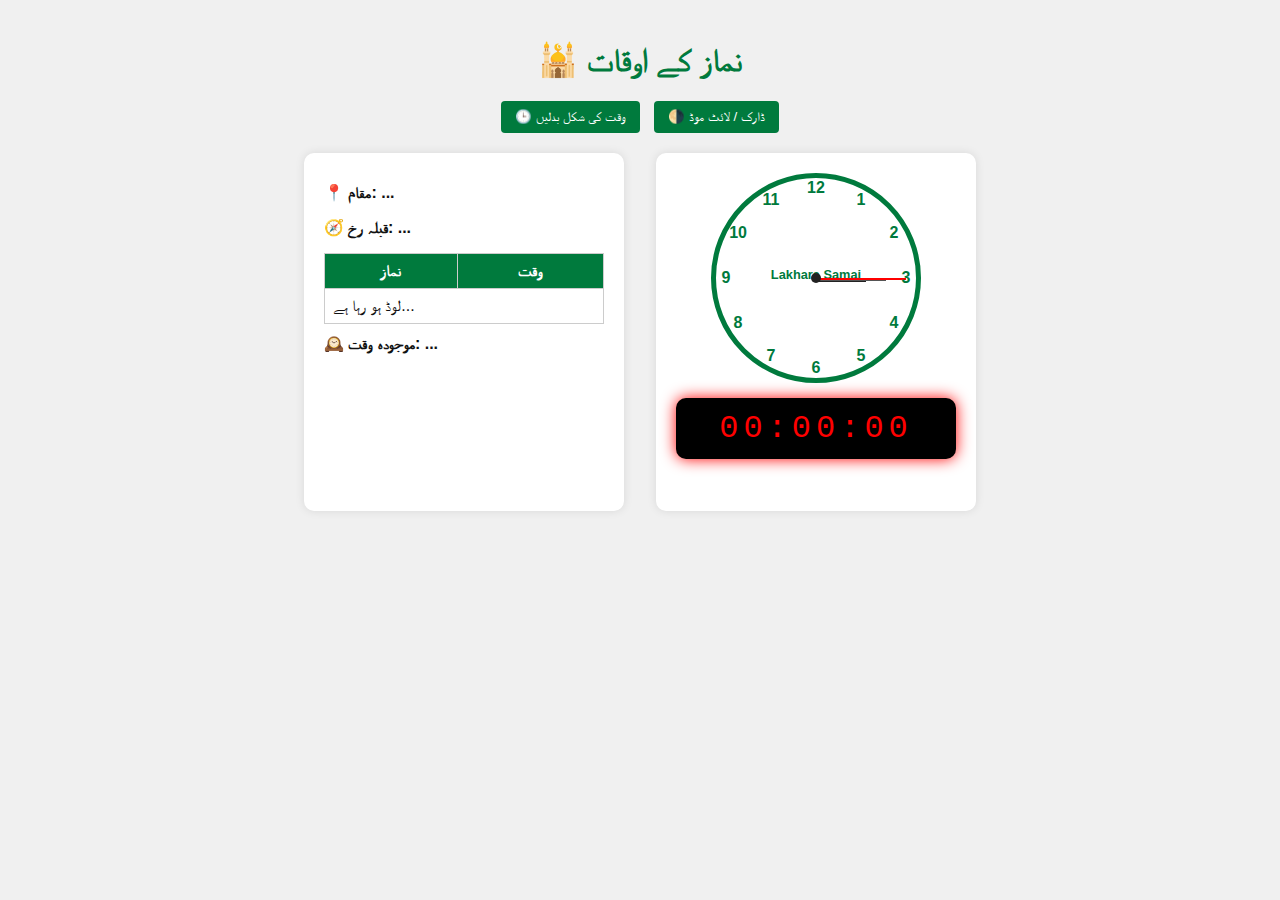
<file: lakharasamaj/namajowkat.html>
<!DOCTYPE html>
<html lang="ur">
<head>
  <meta charset="UTF-8" />
  <meta name="viewport" content="width=device-width, initial-scale=1.0"/>
  <title>نماز کے اوقات</title>
  <style>
    body {
      font-family: sans-serif;
      margin: 0;
      padding: 20px;
      background: #f0f0f0;
      color: #111;
      transition: background 0.5s, color 0.5s;
    }
    .dark-mode {
      background: #121212;
      color: white;
    }
    .container {
      display: flex;
      flex-wrap: wrap;
      justify-content: center;
      gap: 2rem;
      margin-top: 20px;
    }
    .box {
      background: white;
      padding: 20px;
      border-radius: 10px;
      box-shadow: 0 0 10px rgba(0,0,0,0.1);
      min-width: 280px;
      max-width: 320px;
    }
    .dark-mode .box {
      background: #1e1e1e;
    }
    h1 {
      text-align: center;
      color: #007a3d;
    }
    table {
      border-collapse: collapse;
      width: 100%;
    }
    th, td {
      padding: 8px;
      border: 1px solid #ccc;
    }
    th {
      background: #007a3d;
      color: white;
    }
    .clock {
      position: relative;
      width: 200px;
      height: 200px;
      border: 5px solid #007a3d;
      border-radius: 50%;
      margin: auto;
    }
    .hand {
      position: absolute;
      top: 50%;
      left: 50%;
      transform-origin: 0% 50%;
    }
    .hour { width: 50px; height: 4px; background: #222; }
    .minute { width: 70px; height: 3px; background: #555; }
    .second { width: 90px; height: 2px; background: red; }
    .center {
      position: absolute;
      width: 10px;
      height: 10px;
      background: #222;
      border-radius: 50%;
      top: 50%;
      left: 50%;
      transform: translate(-50%, -50%);
    }
    .number {
      position: absolute;
      width: 20px;
      height: 20px;
      text-align: center;
      font-weight: bold;
      color: #007a3d;
      transform: translate(-50%, -50%);
    }
    .brand-name {
      position: absolute;
      top: 48%;
      left: 50%;
      transform: translate(-50%, -50%);
      font-size: 0.8rem;
      color: #007a3d;
      font-weight: bold;
      pointer-events: none;
    }
    .digital-clock {
      margin-top: 15px;
      font-size: 2rem;
      background: black;
      color: red;
      padding: 12px 18px;
      border-radius: 10px;
      text-align: center;
      font-family: 'Courier New', Courier, monospace;
      letter-spacing: 5px;
      box-shadow: 0 0 15px red;
    }
    .dark-mode .digital-clock {
      background: black;
      color: red;
    }
    button {
      padding: 8px 14px;
      margin: 0 5px;
      border: none;
      border-radius: 4px;
      background: #007a3d;
      color: white;
      cursor: pointer;
    }
    .toggle-buttons {
      text-align: center;
      margin-top: 10px;
    }
    #status, #location, #qibla {
      font-weight: bold;
      margin-top: 10px;
    }
.clock {
  position: relative;
  width: 200px;
  height: 200px;
  border: 5px solid #007a3d;
  border-radius: 50%;
  margin: auto;
}

.numbers {
  position: absolute;
  top: 50%;
  left: 50%;
  width: 100%;
  height: 100%;
  transform: translate(-55%, -55%);
}

.numbers .num {
  position: absolute;
  width: 20px;
  height: 20px;
  text-align: center;
  line-height: 20px;
  font-weight: bold;
  color: #007a3d;
  top: 50%;
  left: 50%;
  transform-origin: center -80px; /* 80px radius */
}

/* Position numbers using rotate and translate */
.n1  { transform: rotate(30deg)  translate(0, -90px) rotate(-30deg); }
.n2  { transform: rotate(60deg)  translate(0, -90px) rotate(-60deg); }
.n3  { transform: rotate(90deg)  translate(0, -90px) rotate(-90deg); }
.n4  { transform: rotate(120deg) translate(0, -90px) rotate(-120deg); }
.n5  { transform: rotate(150deg) translate(0, -90px) rotate(-150deg); }
.n6  { transform: rotate(180deg) translate(0, -90px) rotate(-180deg); }
.n7  { transform: rotate(210deg) translate(0, -90px) rotate(-210deg); }
.n8  { transform: rotate(240deg) translate(0, -90px) rotate(-240deg); }
.n9  { transform: rotate(270deg) translate(0, -90px) rotate(-270deg); }
.n10 { transform: rotate(300deg) translate(0, -90px) rotate(-300deg); }
.n11 { transform: rotate(330deg) translate(0, -90px) rotate(-330deg); }
.n12 { transform: rotate(0deg)   translate(0, -90px) rotate(0deg); }
  </style>
</head>
<body>
  <h1>🕌 نماز کے اوقات</h1>

  <div class="toggle-buttons">
    <button onclick="toggleTimeFormat()">🕒 وقت کی شکل بدلیں</button>
    <button onclick="toggleDarkMode()">🌗 ڈارک / لائٹ موڈ</button>
  </div>

  <div class="container">
    <div class="box">
      <p id="location">📍 مقام: ...</p>
      <p id="qibla">🧭 قبلہ رخ: ...</p>
      <table>
        <thead><tr><th>نماز</th><th>وقت</th></tr></thead>
        <tbody id="times"><tr><td colspan="2">لوڈ ہو رہا ہے...</td></tr></tbody>
      </table>
      <p id="status">🕰️ موجودہ وقت: ...</p>
    </div>

    <div class="box">
      <div class="clock" id="analog-clock">
        <div class="brand-name">Lakhara Samaj</div>
        <div class="hand hour" id="hour"></div>
        <div class="hand minute" id="minute"></div>
        <div class="hand second" id="second"></div>
        <div class="center"></div>
         <!-- Clock Numbers Here -->
          <div class="numbers">
  <span class="num n1">1</span>
  <span class="num n2">2</span>
  <span class="num n3">3</span>
  <span class="num n4">4</span>
  <span class="num n5">5</span>
  <span class="num n6">6</span>
  <span class="num n7">7</span>
  <span class="num n8">8</span>
  <span class="num n9">9</span>
  <span class="num n10">10</span>
  <span class="num n11">11</span>
  <span class="num n12">12</span>
  </div>
      </div>
      <p id="digital-clock" class="digital-clock">00:00:00</p>
    </div>
  </div>
  </body>
</html>
</file>
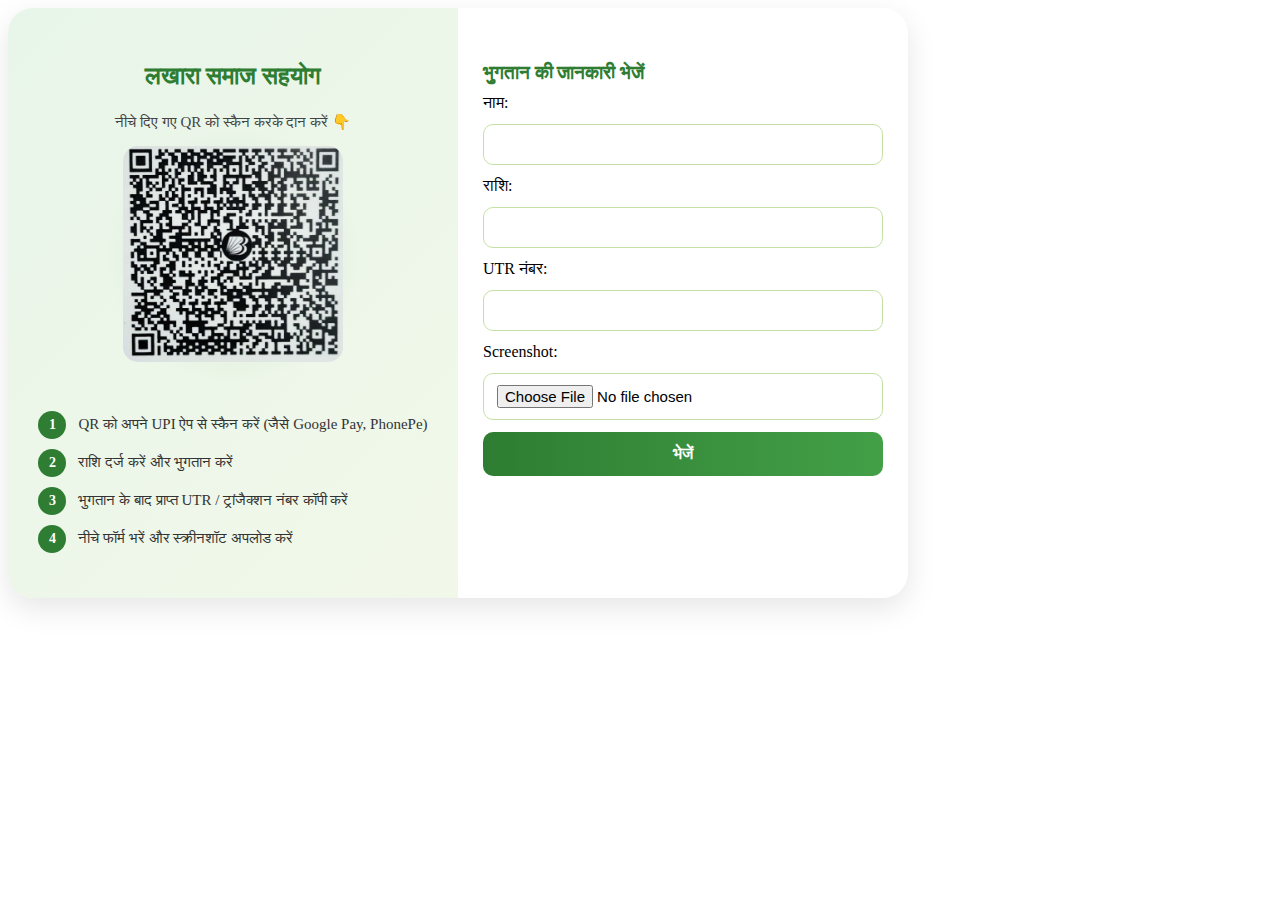
<file: lakharasamaj/newqr.html>
<!DOCTYPE html>
<html lang="hi">
<head>
<meta charset="UTF-8">
<meta name="viewport" content="width=device-width, initial-scale=1.0">
<title>लखारा समाज सहयोग</title>

<style>
@import url('https://fonts.googleapis.com/css2?family=Poppins:wght@400;600&display=swap');

/* Main container */
.container {
  max-width: 900px;
  width: 100%;
  display: grid;
  grid-template-columns: 1fr 1fr;
  background: #fff;
  border-radius: 25px;
  box-shadow: 0 10px 30px rgba(0,0,0,0.1);
  overflow: hidden; /* prevent internal scroll */
}

/* Left + Right sections */
.left, .right {
  padding: 35px 25px;
  box-sizing: border-box;
}

/* Left side */
.left {
  background: linear-gradient(135deg, #e8f5e9, #f1f8e9);
  display: flex;
  flex-direction: column;
  align-items: center;
  justify-content: center;
  animation: floatCard 4s ease-in-out infinite;
}
@keyframes floatCard {
  0%, 100% { transform: translateY(0); }
  50% { transform: translateY(-6px); }
}

.qr {
  position: relative;
  margin-bottom: 20px;
}
.qr::after {
  content: "";
  position: absolute;
  top: 50%; left: 50%;
  width: 260px; height: 260px;
  border-radius: 50%;
  transform: translate(-50%, -50%);
  background: radial-gradient(circle, rgba(46,125,50,0.15), transparent 70%);
  animation: pulse 2s infinite;
}
@keyframes pulse {
  0% { transform: translate(-50%, -50%) scale(1); opacity: 0.6; }
  50% { transform: translate(-50%, -50%) scale(1.1); opacity: 0.3; }
  100% { transform: translate(-50%, -50%) scale(1); opacity: 0.6; }
}
.qr img {
  width: 220px;
  border-radius: 15px;
  z-index: 2;
  position: relative;
}
.left h2 {
  color: #2e7d32;
  margin-bottom: 8px;
  font-weight: 600;
}
.left p {
  color: #444;
  font-size: 15px;
}

/* How to Pay Steps */
.steps {
  margin-top: 25px;
  text-align: left;
}
.step {
  display: flex;
  align-items: center;
  gap: 12px;
  margin-bottom: 10px;
}
.step-icon {
  background: #2e7d32;
  color: #fff;
  width: 28px; height: 28px;
  display: flex; justify-content: center; align-items: center;
  border-radius: 50%;
  font-weight: bold;
  font-size: 14px;
}
.step span {
  color: #333;
  font-size: 15px;
}

/* Right side */
.right h3 {
  color: #2e7d32;
  margin-bottom: 10px;
}
form {
  display: flex;
  flex-direction: column;
  gap: 12px;
}
input, textarea {
  padding: 11px 13px;
  border: 1.5px solid #c5e1a5;
  border-radius: 10px;
  font-size: 15px;
  transition: all 0.3s ease;
}
input:focus {
  border-color: #2e7d32;
  box-shadow: 0 0 6px rgba(46,125,50,0.3);
  outline: none;
}

/* Button */
button {
  background: linear-gradient(90deg, #2e7d32, #43a047);
  color: #fff;
  border: none;
  padding: 13px;
  border-radius: 10px;
  font-weight: 600;
  font-size: 16px;
  cursor: pointer;
  transition: 0.3s;
}
button:hover {
  background: linear-gradient(90deg, #1b5e20, #2e7d32);
  transform: scale(1.03);
}

/* Message Box */
#msg {
  color: #00796b;
  margin-top: 10px;
  font-weight: 500;
  min-height: 22px;
}

/* Loading Dots */
.loading::after {
  content: "•••";
  animation: dots 1.5s infinite;
}
@keyframes dots {
  0% { content: "•"; }
  33% { content: "••"; }
  66% { content: "•••"; }
  100% { content: "•"; }
}

/* Responsive */
@media(max-width: 760px) {
  .container {
    grid-template-columns: 1fr;
  }
  .left, .right {
    padding: 25px;
  }
}
</style>
</head>

<body>
<div class="container">

  <!-- Left side -->
  <div class="left">
    <h2>लखारा समाज सहयोग</h2>
    <p>नीचे दिए गए QR को स्कैन करके दान करें 👇</p>

    <div class="qr">
      <img src="QR.png" alt="QR Code">
    </div>

    <div class="steps">
      <div class="step"><div class="step-icon">1</div><span>QR को अपने UPI ऐप से स्कैन करें (जैसे Google Pay, PhonePe)</span></div>
      <div class="step"><div class="step-icon">2</div><span>राशि दर्ज करें और भुगतान करें</span></div>
      <div class="step"><div class="step-icon">3</div><span>भुगतान के बाद प्राप्त UTR / ट्रांजैक्शन नंबर कॉपी करें</span></div>
      <div class="step"><div class="step-icon">4</div><span>नीचे फॉर्म भरें और स्क्रीनशॉट अपलोड करें</span></div>
    </div>
  </div>

  <!-- Right side -->
  <div class="right">
    <h3>भुगतान की जानकारी भेजें</h3>
    <form id="paymentForm">
  <label>नाम:</label>
  <input type="text" id="name" name="name" required>

  <label>राशि:</label>
  <input type="number" id="amount" name="amount" required>

  <label>UTR नंबर:</label>
  <input type="text" id="utr" name="utr" required>

  <label>Screenshot:</label>
  <input type="file" id="screenshot" name="screenshot" accept="image/*" required>

  <button type="submit">भेजें</button>
</form>

<p id="msg"></p>

  </div>

</div>

<script>
  document.getElementById('paymentForm').addEventListener('submit', async (e) => {
  e.preventDefault();

  const fileInput = document.getElementById('screenshot');
  const file = fileInput.files[0];
  if (!file) return alert("कृपया Screenshot अपलोड करें!");

  const reader = new FileReader();
  reader.onload = async () => {
    const base64Data = reader.result.split(',')[1];

    const payload = {
      name: document.getElementById('name').value,
      amount: document.getElementById('amount').value,
      utr: document.getElementById('utr').value,
      filename: file.name,
      screenshot: base64Data
    };

    console.log("Payload ready to send:", payload);

    const res = await fetch("https://script.google.com/macros/s/AKfycbwwnXiIixhhC3bvR-QMSrqLsmVKEaMhf-yPqvshl0H5NeEkYgpIINoci3UxVl7eu_IzIw/exec", {
      method: "POST",
      headers: { "Content-Type": "application/json" },
      body: JSON.stringify(payload)
    });

    const json = await res.json();
    console.log("Response from server:", json);

    if (json.status === "success") {
      document.getElementById('msg').innerHTML = `✅ जानकारी भेज दी गई!<br><a href="${json.fileUrl}" target="_blank">फोटो देखें</a>`;
    } else {
      document.getElementById('msg').innerText = "⚠️ Error: " + json.message;
    }
  };
  reader.readAsDataURL(file);
});

</script>
</body>
</html>
</file>
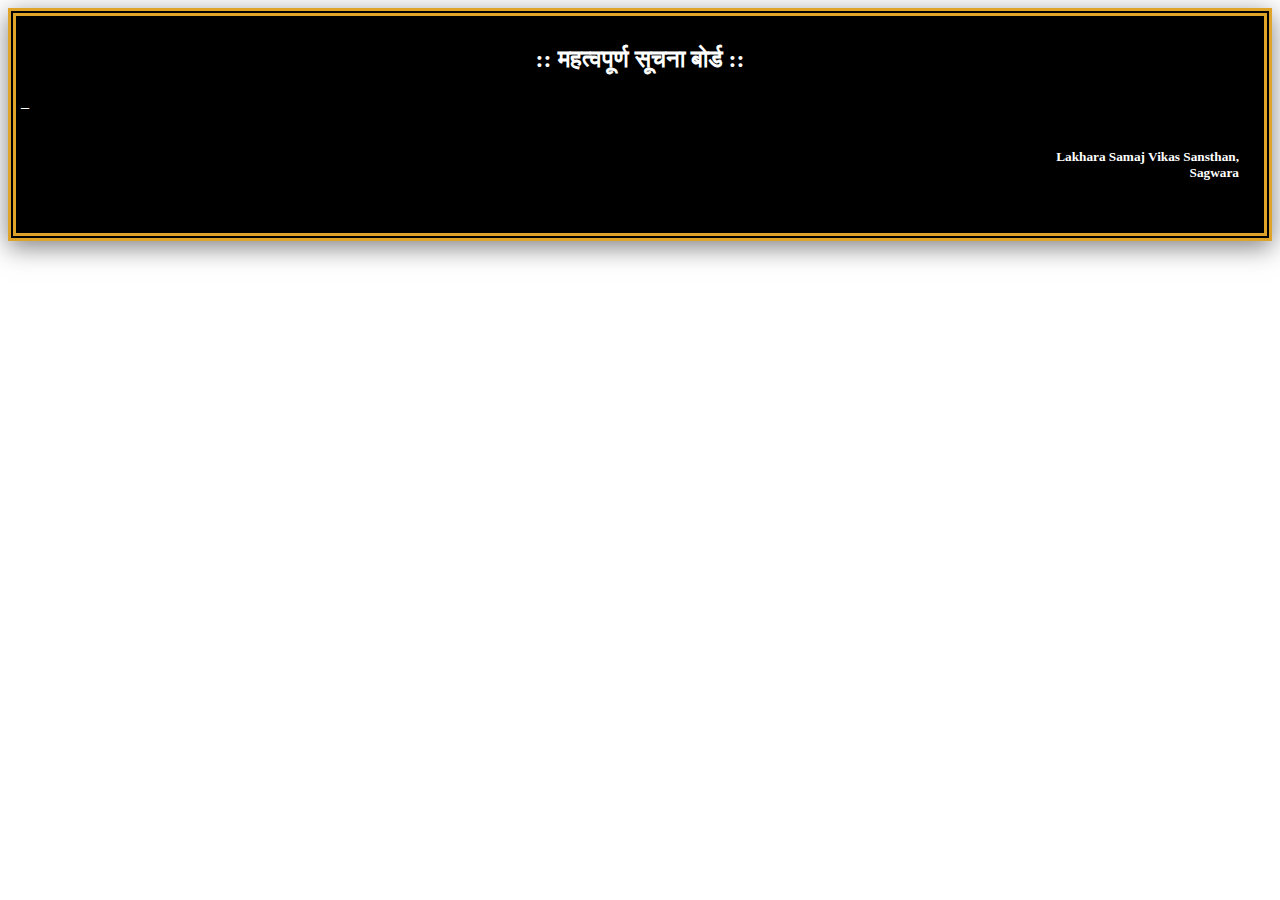
<file: lakharasamaj/noticeboard.html>
<!DOCTYPE html>
<html lang="en">
<head>
    <meta charset="UTF-8">
    <meta name="viewport" content="width=device-width, initial-scale=1.0">
    <title>Notice Board</title>
    <style>
    
    
    .noticeboard{
        border: 8px solid #dfa427;
        box-shadow: 0 0.4rem 1.5rem rgba(0,0,0,.5);
        height: auto;
        background-color: black;
        color: #fff;
        border-style: double;
        padding: 10px 5px;
        padding-bottom: 30px;
    
    }
    .noticeboard h2{
        text-align: center;
    }
    .noticeboard h5{
        text-align: right;
        padding-right: 20px;
    
    }
    @keyframes arrow-animation{
        0%{
            bottom: 70px;
            opacity: 0.2;
        }
        100%{
            bottom: 5px;
            opacity: 1;
        }
    }
    
    
    </style>
</head>
<body>

<!--Students----------------------->
<section class="services" id="suchna-board">
<div class="noticeboard">
      <h2>:: महत्‍वपूर्ण सूचना बोर्ड ::</h2>
      <div class="console-container"><span id="text"></span>
      <div class="console-underscore" id="console">&#95;</div></div>
      <h4 id="noticedate"></h4>
      <h5><span id="headmaster"></span><br />Lakhara Samaj Vikas Sansthan, <br />Sagwara</h5>
</div>
</section>

<script type="text/javascript" src="https://jahid6292.github.io/aetmyweb/jamateraza/js/jamatrazaescript.js"></script>
<!--Google Charts of Funding-->

<script>
suchnaboard121();
function suchnaboard121(){
        // Get the Comettee of Madarsa Details
        fetch('https://script.google.com/macros/s/AKfycbzcGrNR3OpSZP_UssSKxLIw-W7Pyh6nWuRy0LU9xmFLcbQp-w2s9PbZYpjrkjaMc30QoA/exec')
            .then(res => res.json())
            .then(data => {
              var s = data.content;
              // var d = s.slice(-5);
              //console.log(s)
              // const e = new Date(s[3][0]).toDateString();
              // new Date().toLocaleString(undefined, {year: 'numeric', month: '2-digit', day: '2-digit', weekday:"long", hour: '2-digit', hour12: false, minute:'2-digit', second:'2-digit'}), // 'Wednesday, 14/06/2023, 13:43:57'
              // new Date().toLocaleDateString('en-US', {year: 'numeric', month: '2-digit', day: '2-digit'}), // 08/19/2020 (month and day with two digits)
              // new Date().toLocaleDateString('en-ZA'), // 2020/08/19 (year/month/day) notice the different locale
              // new Date().toLocaleDateString('en-CA'), // 2020-08-19 (year-month-day) notice the different locale
              // new Date().toLocaleString("en-US", {timeZone: "America/New_York"}), // 8/19/2020, 9:29:51 AM. (date and time in a specific timezone)
              // new Date().toLocaleString("en-US", {hour: '2-digit', hour12: false, timeZone: "America/New_York"}),  // 09 (just the hour)

              const e = new Date(s[3][0]).toLocaleDateString()

              var notice = s[1];
              var headmaster = document.getElementById('headmaster');
              var todaynoticedate = document.getElementById('noticedate');
              headmaster.innerText = s[2][1]+' ,'+s[3][1]+',';
              todaynoticedate.innerText = 'Date: '+e;
              // consoleText(['हिन्‍दी में','तमाम तलबाओं को इंतेजामिया कमेटी की जानिब से अस्‍सलामु अलैयकुम बाद सलाम कि आप सभी तलबाओं को सूचित किया जाता है कि हम समय समय पर आप सभी की परीक्षा आयोजित करवायेंगे जिसकी सूचना इस वेब साईट पर आपको दी जायेगी अत: आपको सूचित किया जाता है कि आप अपनी पढाई का रिविजन कर लेवे क्‍योकि परीक्षा की तिथि व रोल नम्‍बर आपको जल्‍द इस सूचना बोर्ड पर जारी कर दी जावेगीा'],'text',['white','white','pink','green']);
              consoleText(notice,'text',['white','white','pink','white']);
                  function consoleText(words, id, colors) {
                     if(colors === undefined) colors =['black'];
                     var visible = true;
                     var con = document.getElementById('console');
                     var letterCount = 1;
                     var x = 1;
                     var wainting = false;
                     var target = document.getElementById(id)
                     target.setAttribute('style','color:'+colors[0])
                     window.setInterval(function() {
                       if(letterCount === 0 && wainting=== false){
                         wainting = true;
                         target.innerHTML = words[0].substring(0, letterCount)
                         window.setTimeout(function(){
                           var usedcolor = colors.shift();
                           colors.push(usedcolor);
                           var usedword = words.shift();
                           words.push(usedword);
                           x = 1;
                           target.setAttribute('style','color:'+colors[0])
                           letterCount += x;
                           wainting = false;
                         },3000)
                       }
                       else if(letterCount === words[0].length + 1 && wainting === false )
                       {
                        var repeation = s[7][1];
                         wainting = true;
                         window.setTimeout(function(){
                           x = repeation;
                           letterCount += x;
                           wainting = false;
                         }, 10)
                       }else if(wainting === false){
                         target.innerHTML = words[0].substring(0, letterCount)
                         letterCount += x;
                       }
                     }, 120)
                     window.setInterval(function(){
                        if(visible === true){
                          con.className = 'console-underscore hidden'
                          visible = true;
                        }else
                        {
                          con.className = 'console-underscore'
                          visible = true;
                        }
                     }, 400)
                  }
            });
            }
</script>
</body>
</html>
</file>
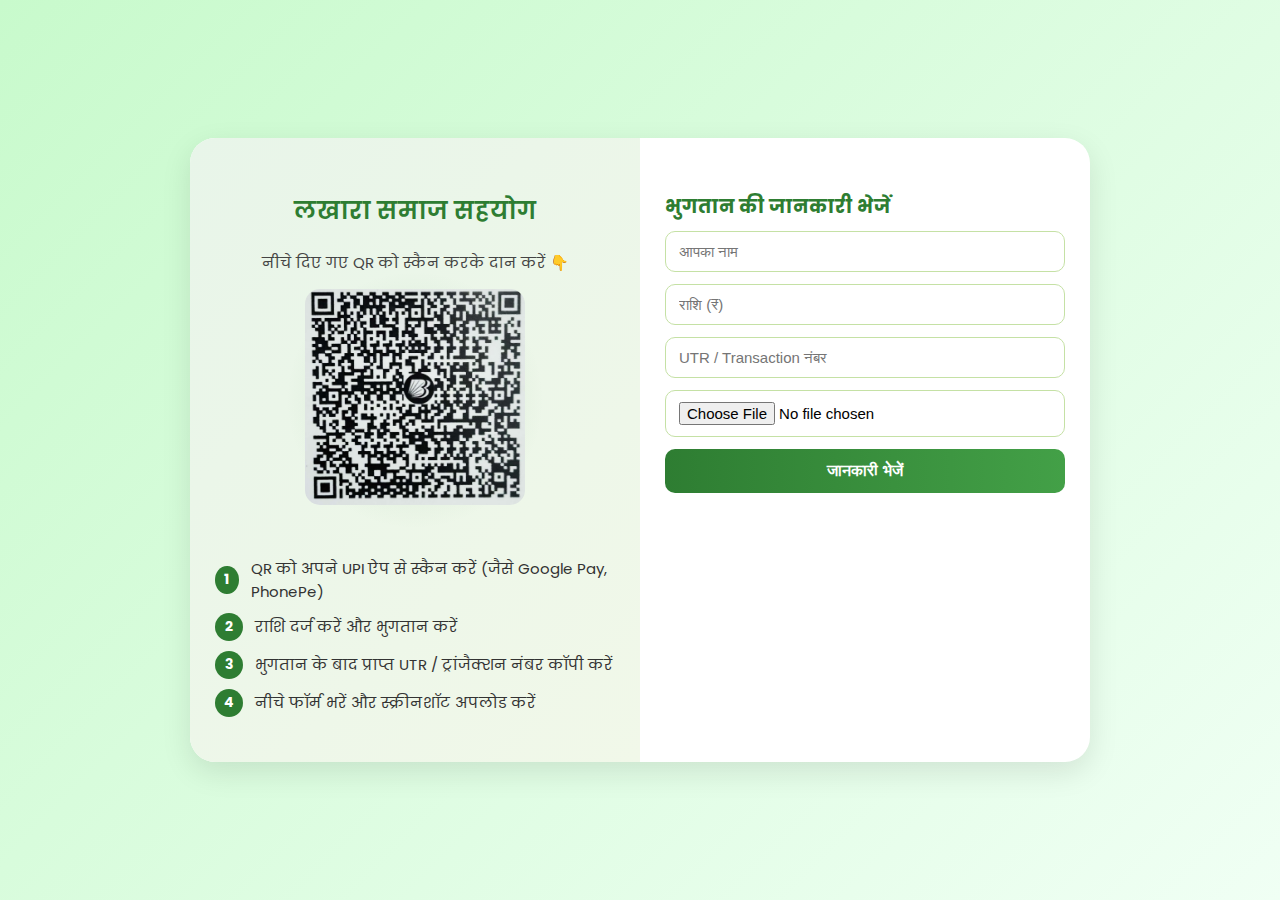
<file: lakharasamaj/qrpay.html>
<!DOCTYPE html>
<html lang="hi">
<head>
<meta charset="UTF-8">
<meta name="viewport" content="width=device-width, initial-scale=1.0">
<title>लखारा समाज सहयोग</title>

<style>
@import url('https://fonts.googleapis.com/css2?family=Poppins:wght@400;600&display=swap');

/* RESET + NO SCROLLBAR INSIDE */
html, body {
  margin: 0;
  padding: 0;
  overflow-x: hidden;
  background: linear-gradient(135deg, #c8facc, #f0fff4);
  font-family: 'Poppins', sans-serif;
}

/* Wrapper to center container */
body {
  display: flex;
  justify-content: center;
  align-items: center;
  min-height: 100vh;
  box-sizing: border-box;
  padding: 20px;
}

/* Main container */
.container {
  max-width: 900px;
  width: 100%;
  display: grid;
  grid-template-columns: 1fr 1fr;
  background: #fff;
  border-radius: 25px;
  box-shadow: 0 10px 30px rgba(0,0,0,0.1);
  overflow: hidden; /* prevent internal scroll */
}

/* Left + Right sections */
.left, .right {
  padding: 35px 25px;
  box-sizing: border-box;
}

/* Left side */
.left {
  background: linear-gradient(135deg, #e8f5e9, #f1f8e9);
  display: flex;
  flex-direction: column;
  align-items: center;
  justify-content: center;
  animation: floatCard 4s ease-in-out infinite;
}
@keyframes floatCard {
  0%, 100% { transform: translateY(0); }
  50% { transform: translateY(-6px); }
}

.qr {
  position: relative;
  margin-bottom: 20px;
}
.qr::after {
  content: "";
  position: absolute;
  top: 50%; left: 50%;
  width: 260px; height: 260px;
  border-radius: 50%;
  transform: translate(-50%, -50%);
  background: radial-gradient(circle, rgba(46,125,50,0.15), transparent 70%);
  animation: pulse 2s infinite;
}
@keyframes pulse {
  0% { transform: translate(-50%, -50%) scale(1); opacity: 0.6; }
  50% { transform: translate(-50%, -50%) scale(1.1); opacity: 0.3; }
  100% { transform: translate(-50%, -50%) scale(1); opacity: 0.6; }
}
.qr img {
  width: 220px;
  border-radius: 15px;
  z-index: 2;
  position: relative;
}
.left h2 {
  color: #2e7d32;
  margin-bottom: 8px;
  font-weight: 600;
}
.left p {
  color: #444;
  font-size: 15px;
}

/* How to Pay Steps */
.steps {
  margin-top: 25px;
  text-align: left;
}
.step {
  display: flex;
  align-items: center;
  gap: 12px;
  margin-bottom: 10px;
}
.step-icon {
  background: #2e7d32;
  color: #fff;
  width: 28px; height: 28px;
  display: flex; justify-content: center; align-items: center;
  border-radius: 50%;
  font-weight: bold;
  font-size: 14px;
}
.step span {
  color: #333;
  font-size: 15px;
}

/* Right side */
.right h3 {
  color: #2e7d32;
  margin-bottom: 10px;
}
form {
  display: flex;
  flex-direction: column;
  gap: 12px;
}
input, textarea {
  padding: 11px 13px;
  border: 1.5px solid #c5e1a5;
  border-radius: 10px;
  font-size: 15px;
  transition: all 0.3s ease;
}
input:focus {
  border-color: #2e7d32;
  box-shadow: 0 0 6px rgba(46,125,50,0.3);
  outline: none;
}

/* Button */
button {
  background: linear-gradient(90deg, #2e7d32, #43a047);
  color: #fff;
  border: none;
  padding: 13px;
  border-radius: 10px;
  font-weight: 600;
  font-size: 16px;
  cursor: pointer;
  transition: 0.3s;
}
button:hover {
  background: linear-gradient(90deg, #1b5e20, #2e7d32);
  transform: scale(1.03);
}

/* Message Box */
#msg {
  color: #00796b;
  margin-top: 10px;
  font-weight: 500;
  min-height: 22px;
}

/* Loading Dots */
.loading::after {
  content: "•••";
  animation: dots 1.5s infinite;
}
@keyframes dots {
  0% { content: "•"; }
  33% { content: "••"; }
  66% { content: "•••"; }
  100% { content: "•"; }
}

/* Responsive */
@media(max-width: 760px) {
  .container {
    grid-template-columns: 1fr;
  }
  .left, .right {
    padding: 25px;
  }
}
</style>
</head>

<body>
<div class="container">

  <!-- Left side -->
  <div class="left">
    <h2>लखारा समाज सहयोग</h2>
    <p>नीचे दिए गए QR को स्कैन करके दान करें 👇</p>

    <div class="qr">
      <img src="QR.png" alt="QR Code">
    </div>

    <div class="steps">
      <div class="step"><div class="step-icon">1</div><span>QR को अपने UPI ऐप से स्कैन करें (जैसे Google Pay, PhonePe)</span></div>
      <div class="step"><div class="step-icon">2</div><span>राशि दर्ज करें और भुगतान करें</span></div>
      <div class="step"><div class="step-icon">3</div><span>भुगतान के बाद प्राप्त UTR / ट्रांजैक्शन नंबर कॉपी करें</span></div>
      <div class="step"><div class="step-icon">4</div><span>नीचे फॉर्म भरें और स्क्रीनशॉट अपलोड करें</span></div>
    </div>
  </div>

  <!-- Right side -->
  <div class="right">
    <h3>भुगतान की जानकारी भेजें</h3>
    <form id="paymentForm">
      <input type="text" name="name" placeholder="आपका नाम" required>
      <input type="number" name="amount" placeholder="राशि (₹)" required>
      <input type="text" name="utr" placeholder="UTR / Transaction नंबर" required>
      <input type="file" id="screenshot" accept="image/*" required>
      <button type="submit">जानकारी भेजें</button>
    </form>
    <p id="msg"></p>
  </div>

</div>

<script>
document.getElementById('paymentForm').addEventListener('submit', async (e) => {
  e.preventDefault();
  const msgBox = document.getElementById('msg');
  msgBox.innerText = "⏳ जानकारी भेजी जा रही है";
  msgBox.classList.add("loading");

  const fileInput = document.getElementById('screenshot');
  const file = fileInput.files[0];
  const reader = new FileReader();

  reader.onloadend = async () => {
    const base64Image = reader.result;
    const formData = new URLSearchParams();
    formData.append('name', e.target.name.value);
    formData.append('amount', e.target.amount.value);
    formData.append('utr', e.target.utr.value);
    formData.append('screenshot', base64Image);

    try {
      const res = await fetch("https://script.google.com/macros/s/AKfycbypNZ2U_LfUbgcVYpZejomBVxGx1GrcLN-EvEJC_PElH0rM1GZ_k1QQ7-2sjUjT7gYd8w/exec", {
        method: "POST",
        body: formData,
      });

      msgBox.classList.remove("loading");
      if (res.ok) {
        msgBox.innerText = "✅ धन्यवाद! आपकी जानकारी सफलतापूर्वक भेज दी गई।";
        e.target.reset();
      } else {
        msgBox.innerText = "⚠️ सर्वर समस्या! कृपया बाद में प्रयास करें।";
      }
    } catch (err) {
      msgBox.classList.remove("loading");
      msgBox.innerText = "⚠️ नेटवर्क त्रुटि: " + err.message;
    }
  };

  reader.readAsDataURL(file);
});
</script>
</body>
</html>
</file>
